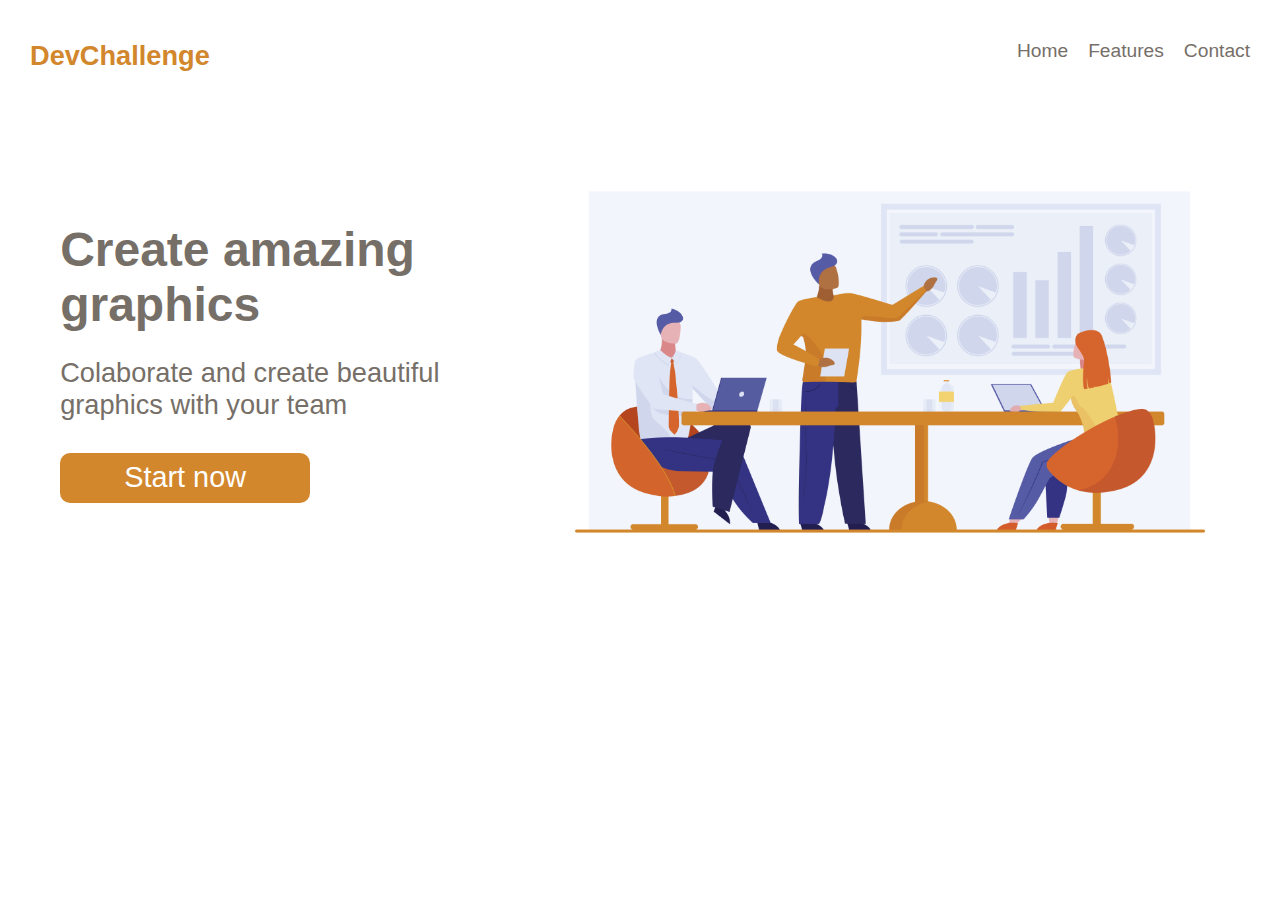
<file: amazing-graph/index.html>
<!DOCTYPE html>
<html lang="pt-BR">
<head>
    <meta charset="UTF-8">
    <meta http-equiv="X-UA-Compatible" content="IE=edge">
    <meta name="viewport" content="width=device-width, initial-scale=1.0">
    <link rel="stylesheet" href="style.css">
    <title>Create amazing graphics</title>
</head>
<body>
    
    <header class="cabecalho">
        <h2 class="cabecalho-titulo">DevChallenge</h2>
        <nav class="cabecalho-menu">
            <a href="#" class="cabecalho-menu-item">Home</a>
            <a href="#" class="cabecalho-menu-item">Features</a>
            <a href="#" class="cabecalho-menu-item">Contact</a>
        </nav>
    </header>

    <main class="conteudo">
        <section class="conteudo-escrito">
            <h1 class="conteudo-escrito-titulo">Create amazing <br>graphics</h1>
            <p class="conteudo-escrito-paragrafo">Colaborate and create beautiful <br>graphics with your team</p>
            <button class="conteudo-escrito-botao">Start now</button>
        </section>
        <img class="conteudo-imagem" src="team.jpg" alt="Imagem de uma equipe trabalhando">
    </main>

</body>
</html>
</file>
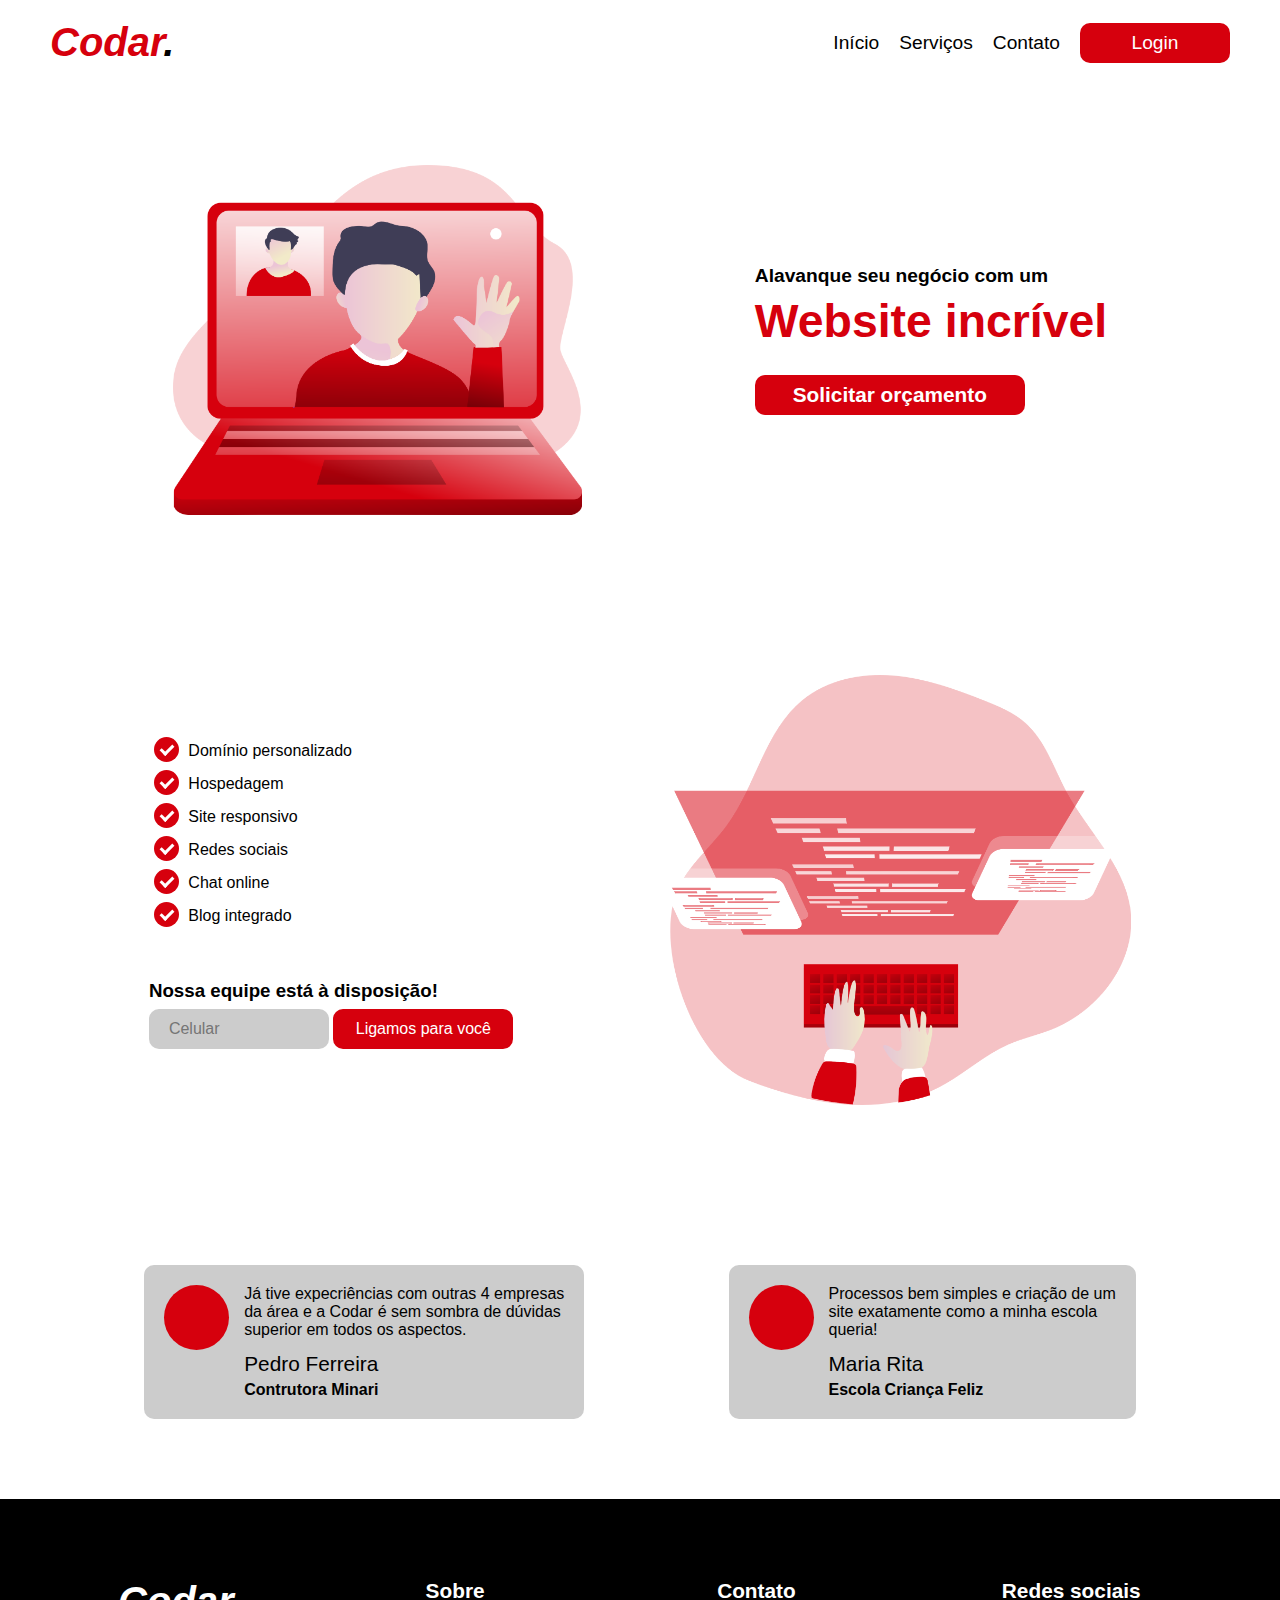
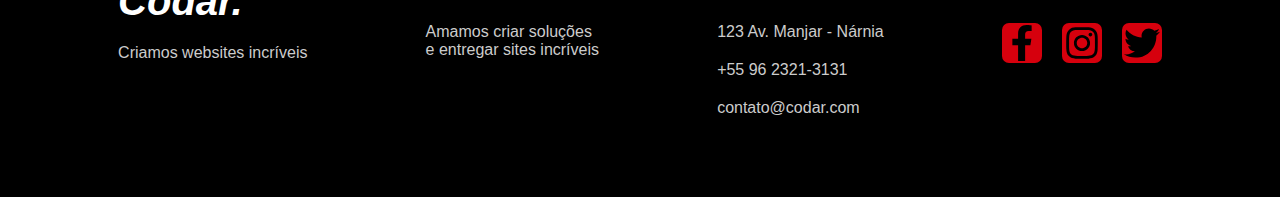
<file: codar/index.html>
<!DOCTYPE html>
<html lang="pt-BR">
<head>
    <meta charset="UTF-8">
    <meta http-equiv="X-UA-Compatible" content="IE=edge">
    <meta name="viewport" content="width=device-width, initial-scale=1.0">
    <link rel="stylesheet" href="style.css">
    <title>Codar - Alavanque seu negócio com um Website incrível</title>
</head>
<body>
    
    <header class="cabecalho">
        <h2 class="cabecalho-titulo"><span class="cabecalho-titulo-span">Codar</span>.</h2>
        <nav class="cabecalho-menu">
            <a class="cabecalho-menu-item" href="#">Início</a>
            <a class="cabecalho-menu-item" href="#">Serviços</a>
            <a class="cabecalho-menu-item" href="#">Contato</a>
            <a class="cabecalho-menu-item" href="#"><button class="cabecalho-menu-botao-login">Login</button></a>
        </nav>
    </header>

    <main class="conteudo">
        <section class="conteudo-a">
            <img class="conteudo-a-imagem" src="video_call.png" alt="video call">
            <div class="conteudo-a-escrito">
                <p class="conteudo-a-escrito-paragrafo">Alavanque seu negócio com um</p>
                <h1 class="conteudo-a-escrito-titulo">Website incrível</h1>
                <button class="conteudo-a-escrito-botao">Solicitar orçamento</button>
            </div>
        </section>

        <section class="conteudo-b">
            <div class="conteudo-b-escrito">
                <p>
                    <label class="content-label">
                        <input type="checkbox" class="check" checked>
                        <span class="checkmark"></span>
                        Domínio personalizado
                    </label>
                </p>
                <p>
                    <label class="content-label">
                        <input type="checkbox" class="check" checked>
                        <span class="checkmark"></span>
                        Hospedagem
                    </label>
                </p>
                <p>
                    <label class="content-label">
                        <input type="checkbox" class="check" checked>
                        <span class="checkmark"></span>
                        Site responsivo
                    </label>
                </p>
                <p>
                    <label class="content-label">
                        <input type="checkbox" class="check" checked>
                        <span class="checkmark"></span>
                        Redes sociais
                    </label>
                </p>
                <p>
                    <label class="content-label">
                        <input type="checkbox" class="check" checked>
                        <span class="checkmark"></span>
                        Chat online
                    </label>
                </p>
                <p>
                    <label class="content-label">
                        <input type="checkbox" class="check" checked>
                        <span class="checkmark"></span>
                        Blog integrado
                    </label>
                </p>
                <h3 class="conteudo-b-subtitulo">Nossa equipe está à disposição!</h3>
                <input class="conteudo-b-input" type="text" placeholder="Celular">
                <button class="conteudo-b-botao">Ligamos para você</button>
            </div>
            <img class="conteudo-b-imagem" src="coding_.png">
        </section>

        <section class="conteudo-c">
            <div class="conteudo-c-div">
                <div class="conteudo-c-div-foto"></div>
                <div class="conteudo-c-div-escrito">
                    <p class="conteudo-c-div-escrito-paragrafo">Já tive expecriências com outras 4 empresas <br>da área e a Codar é sem sombra de dúvidas <br>superior em todos os aspectos.</p>
                    <h3 class="conteudo-c-div-escrito-titulo">Pedro Ferreira</h3>
                    <h4 class="conteudo-c-div-escrito-subtitulo">Contrutora Minari</h4>
                </div>
            </div>
            <div class="conteudo-c-div">
                <div class="conteudo-c-div-foto"></div>
                <div class="conteudo-c-div-escrito">
                    <p class="conteudo-c-div-escrito-paragrafo">Processos bem simples e criação de um <br>site exatamente como a minha escola <br>queria!</p>
                    <h3 class="conteudo-c-div-escrito-titulo">Maria Rita</h3>
                    <h4 class="conteudo-c-div-escrito-subtitulo">Escola Criança Feliz</h4>
                </div>
            </div>
        </section>
    </main>

    <footer class="rodape">
        <div class="rodape-div">
            <h2 class="rodape-titulo">Codar.</h2>
            <p>Criamos websites incríveis</p>
        </div>
        <div class="rodape-div">
            <h3 class="rodape-subtitulo">Sobre</h3>
            <p>Amamos criar soluções<br> e entregar sites incríveis</p>
        </div>
        <div class="rodape-div">
            <h3 class="rodape-subtitulo">Contato</h3>
            <p>123 Av. Manjar - Nárnia</p>
            <p>+55 96 2321-3131</p>
            <p>contato@codar.com</p>
        </div>
        <div class="rodape-div">
            <h3 class="rodape-subtitulo">Redes sociais</h3>
            <div class="rodape-div-icones">
                <svg xmlns="http://www.w3.org/2000/svg" viewBox="0 0 320 512"><!--! Font Awesome Pro 6.1.1 by @fontawesome - https://fontawesome.com License - https://fontawesome.com/license (Commercial License) Copyright 2022 Fonticons, Inc. --><path d="M279.14 288l14.22-92.66h-88.91v-60.13c0-25.35 12.42-50.06 52.24-50.06h40.42V6.26S260.43 0 225.36 0c-73.22 0-121.08 44.38-121.08 124.72v70.62H22.89V288h81.39v224h100.17V288z"/></svg>
                <svg xmlns="http://www.w3.org/2000/svg" viewBox="0 0 448 512"><!--! Font Awesome Pro 6.1.1 by @fontawesome - https://fontawesome.com License - https://fontawesome.com/license (Commercial License) Copyright 2022 Fonticons, Inc. --><path d="M224.1 141c-63.6 0-114.9 51.3-114.9 114.9s51.3 114.9 114.9 114.9S339 319.5 339 255.9 287.7 141 224.1 141zm0 189.6c-41.1 0-74.7-33.5-74.7-74.7s33.5-74.7 74.7-74.7 74.7 33.5 74.7 74.7-33.6 74.7-74.7 74.7zm146.4-194.3c0 14.9-12 26.8-26.8 26.8-14.9 0-26.8-12-26.8-26.8s12-26.8 26.8-26.8 26.8 12 26.8 26.8zm76.1 27.2c-1.7-35.9-9.9-67.7-36.2-93.9-26.2-26.2-58-34.4-93.9-36.2-37-2.1-147.9-2.1-184.9 0-35.8 1.7-67.6 9.9-93.9 36.1s-34.4 58-36.2 93.9c-2.1 37-2.1 147.9 0 184.9 1.7 35.9 9.9 67.7 36.2 93.9s58 34.4 93.9 36.2c37 2.1 147.9 2.1 184.9 0 35.9-1.7 67.7-9.9 93.9-36.2 26.2-26.2 34.4-58 36.2-93.9 2.1-37 2.1-147.8 0-184.8zM398.8 388c-7.8 19.6-22.9 34.7-42.6 42.6-29.5 11.7-99.5 9-132.1 9s-102.7 2.6-132.1-9c-19.6-7.8-34.7-22.9-42.6-42.6-11.7-29.5-9-99.5-9-132.1s-2.6-102.7 9-132.1c7.8-19.6 22.9-34.7 42.6-42.6 29.5-11.7 99.5-9 132.1-9s102.7-2.6 132.1 9c19.6 7.8 34.7 22.9 42.6 42.6 11.7 29.5 9 99.5 9 132.1s2.7 102.7-9 132.1z"/></svg>
                <svg xmlns="http://www.w3.org/2000/svg" viewBox="0 0 512 512"><!--! Font Awesome Pro 6.1.1 by @fontawesome - https://fontawesome.com License - https://fontawesome.com/license (Commercial License) Copyright 2022 Fonticons, Inc. --><path d="M459.37 151.716c.325 4.548.325 9.097.325 13.645 0 138.72-105.583 298.558-298.558 298.558-59.452 0-114.68-17.219-161.137-47.106 8.447.974 16.568 1.299 25.34 1.299 49.055 0 94.213-16.568 130.274-44.832-46.132-.975-84.792-31.188-98.112-72.772 6.498.974 12.995 1.624 19.818 1.624 9.421 0 18.843-1.3 27.614-3.573-48.081-9.747-84.143-51.98-84.143-102.985v-1.299c13.969 7.797 30.214 12.67 47.431 13.319-28.264-18.843-46.781-51.005-46.781-87.391 0-19.492 5.197-37.36 14.294-52.954 51.655 63.675 129.3 105.258 216.365 109.807-1.624-7.797-2.599-15.918-2.599-24.04 0-57.828 46.782-104.934 104.934-104.934 30.213 0 57.502 12.67 76.67 33.137 23.715-4.548 46.456-13.32 66.599-25.34-7.798 24.366-24.366 44.833-46.132 57.827 21.117-2.273 41.584-8.122 60.426-16.243-14.292 20.791-32.161 39.308-52.628 54.253z"/></svg>
            </div>
        </div>
    </footer>
</body>
</html>
</file>
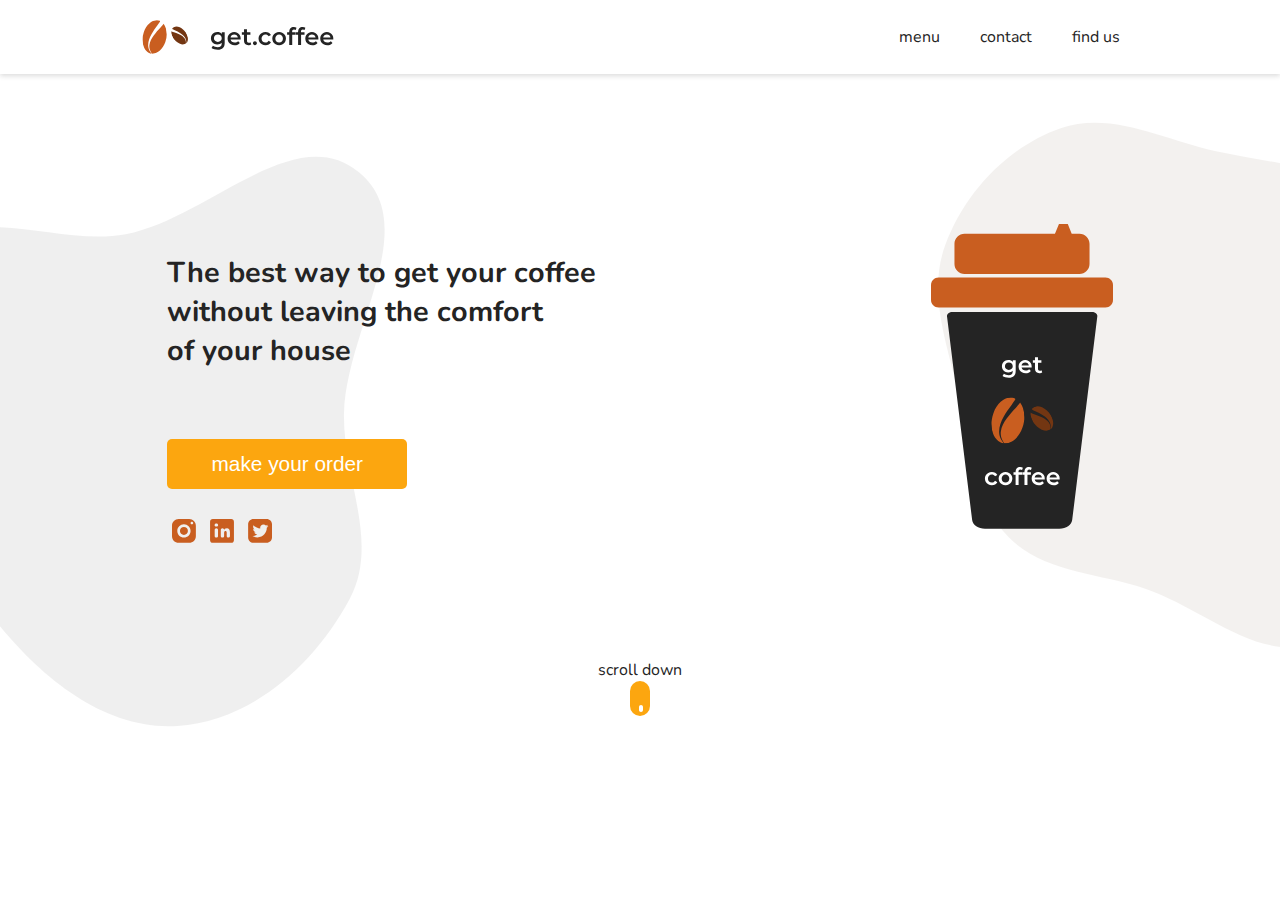
<file: get-coffee/index.html>
<!DOCTYPE html>
<html lang="pt-br">
<head>
    <meta charset="UTF-8">
    <meta http-equiv="X-UA-Compatible" content="IE=edge">
    <meta name="viewport" content="width=device-width, initial-scale=1.0">
    <link rel="preconnect" href="https://fonts.googleapis.com">
    <link rel="preconnect" href="https://fonts.gstatic.com" crossorigin>
    <link href="https://fonts.googleapis.com/css2?family=Nunito:wght@600;700&display=swap" rel="stylesheet">
    <link rel="stylesheet" href="css/style.css">
    <title>Get Coffee</title>
</head>
<body>
    <div class="cabecalho">
        <header>
            <img src="imagens/logo.svg" alt="">
            <ul class="nav-menu">
                <li>menu</li>
                <li>contact</li>
                <li>find us</li>
            </ul>
        </header>
    </div>
    <div class="container">
        <div class="content">
            <p>The best way to get your coffee <br> without leaving the comfort <br> of your house</p>
            <button>make your order</button>
            <div class="icones">
                <img src="imagens/instagram.svg" alt="">
                <img src="imagens/linkedin.svg" alt="">
                <img src="imagens/twitter.svg" alt="">
            </div>
        </div>
        <div class="copo-cafe">
            <img src="imagens/copo.svg" alt="">
        </div>
        <img src="imagens/forma1.svg" class="forma forma01">
        <img src="imagens/forma2.svg" class="forma forma02">
    </div>
    <div class="scroll">
        <span>scroll down</span>
        <img src="imagens/scroll.svg" alt="">
    </div>
</body>
</html>
</file>
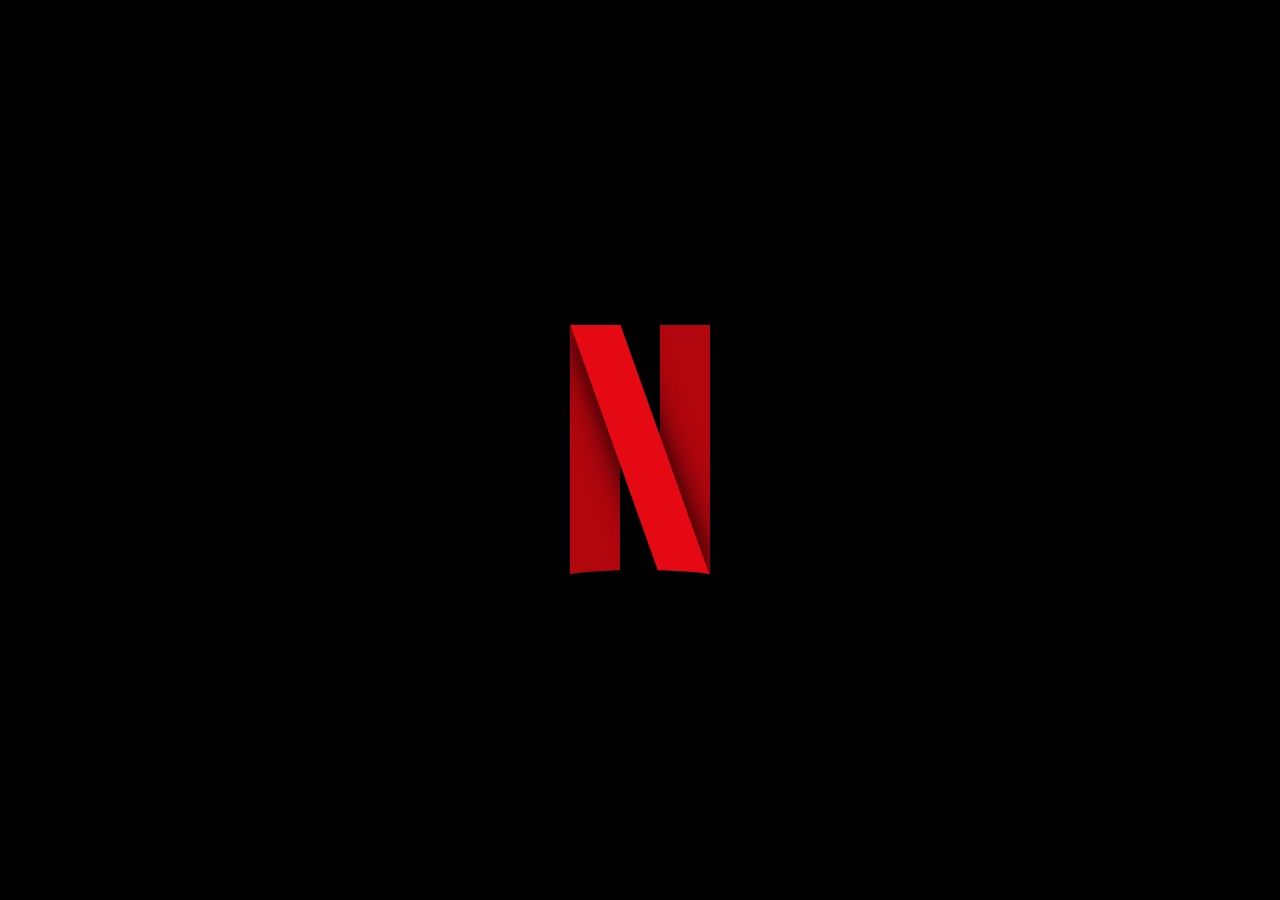
<file: logo-netflix/index.html>
<!DOCTYPE html>
<html lang="pt-br">
<head>
	<meta charset="utf-8">
	<meta name="viewport" content="width=device-width, initial-scale=1">
	<link rel="stylesheet" type="text/css" href="style.css">
	<title>testes</title>
</head>
<body>
	<div class="netflix"></div>
</body>
</html>
</file>
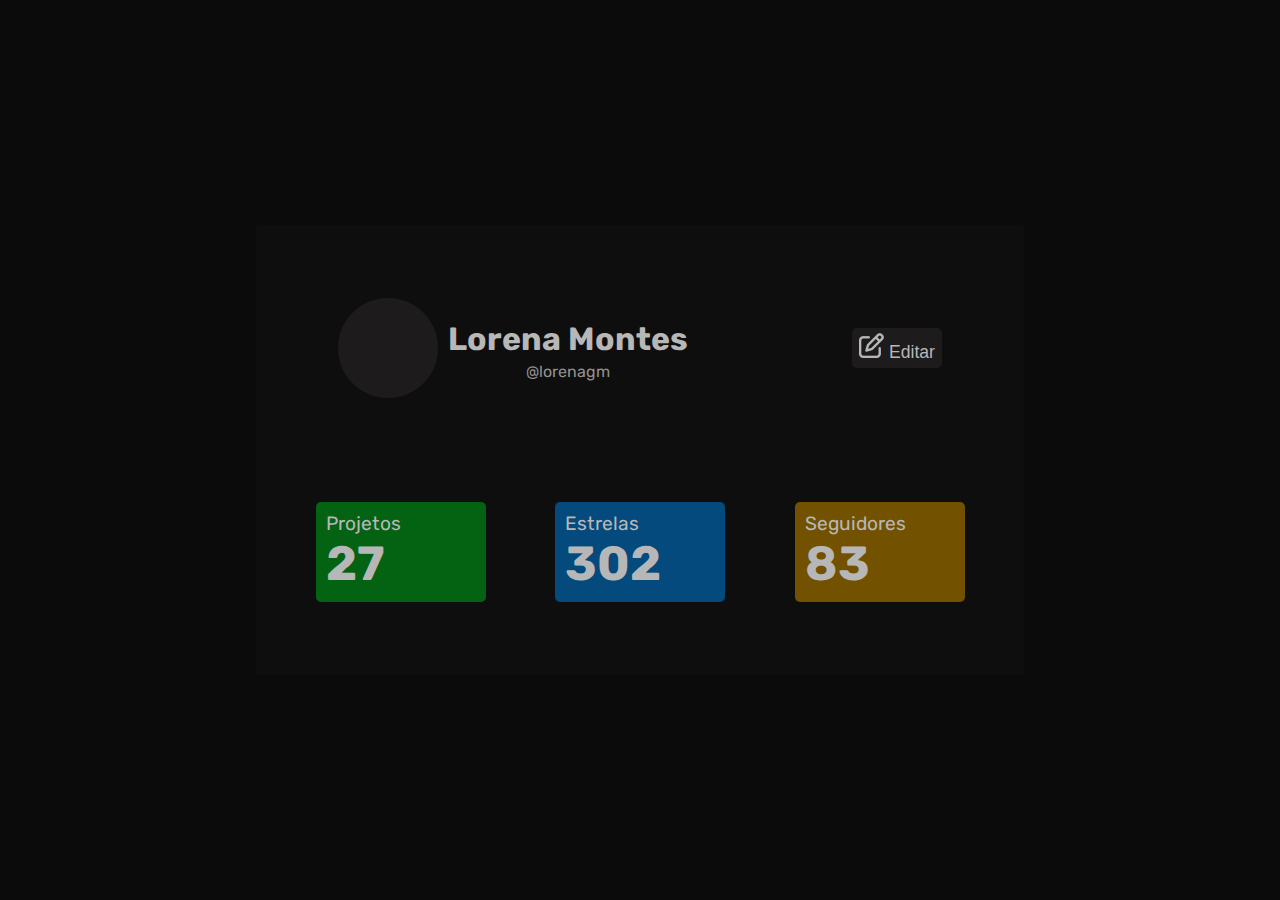
<file: profile-card/index.html>
<!DOCTYPE html>
<html lang="en">
<head>
    <meta charset="UTF-8">
    <meta http-equiv="X-UA-Compatible" content="IE=edge">
    <meta name="viewport" content="width=device-width, initial-scale=1.0">
    <link rel="preconnect" href="https://fonts.googleapis.com">
    <link rel="preconnect" href="https://fonts.gstatic.com" crossorigin>
    <link href="https://fonts.googleapis.com/css2?family=Rubik:wght@300;400;500;600;700;800;900&display=swap" rel="stylesheet">
    <link rel="stylesheet" href="css/style.css">
    <title>Profile Card</title>
</head>
<body>
    <div class="container">
        <div class="content-a">
            <div class="perfil">
                <div class="foto-perfil"></div>
                <div class="name-username">
                    <h1>Lorena Montes</h1>
                    <p>@lorenagm</p>
                </div>
            </div>
            <button> <img src="imagens/pen-to-square-regular.png" alt=""> Editar</button>
        </div>
        <div class="profile-cards">
            <div class="card projetos">
                <p>Projetos</p>
                <span>27</span>
            </div>
            <div class="card estrelas">
                <p>Estrelas</p>
                <span>302</span>
            </div>
            <div class="card seguidores">
                <p>Seguidores</p>
                <span>83</span>
            </div>
        </div>
    </div>
</body>
</html>
</file>
<file: amazing-graph/style.css>
/* Configurações gerais */
* {
    margin: 0;
    padding: 0;
    text-decoration: none;
    box-sizing: border-box;
}

body {
    font-size: 100%;
    font-family: Roboto, sans-serif;
}

/* Cabecalho */
.cabecalho {
    display: flex;
    flex-direction: row;
    justify-content: space-between;
    padding: 40px 30px;
}

.cabecalho-titulo {
    font-weight: 700;
    font-size: 1.7rem;
    color: #D2872C;
}
.cabecalho-menu {
    display: flex;
    flex-direction: row;
    gap: 20px;
}

.cabecalho-menu-item {
    font-size: 1.2rem;
    color: #766F68;
}

/* Conteúdo */
.conteudo {
    display: flex;
    flex-direction: row;
    align-items: center;
    justify-content: space-around;
    margin-top: 50px;
}

.conteudo-escrito {
    display: flex;
    flex-direction: column;
    gap: 25px;
}

.conteudo-escrito-titulo {
    font-weight: 700;
    font-size: 3rem;
    color: #766F68;
}

.conteudo-escrito-paragrafo {
    font-size: 1.7rem;
    color: #766F68;
}

.conteudo-escrito-botao {
    background-color: #D2872C;
    color: white;
    border: none;
    border-radius: 10px;
    padding: 8px 40px;
    width: 250px;
    height: 50px;
    font-size: 1.8rem;
    margin-top: 7px;
}

.conteudo-imagem {
    height: 400px;
}
</file>
<file: codar/style.css>
* {
    margin: 0;
    padding: 0;
    text-decoration: none;
    box-sizing: border-box;
}

body {
    font-size: 100%;
    font-family: Roboto, sans-serif;
}

/* Cabeçalho */
.cabecalho {
    display: flex;
    flex-direction: row;
    justify-content: space-between;
    align-items: center;
    padding: 20px 50px;
}

.cabecalho-titulo {
    font-style: italic;
    font-size: 2.5rem;
}

.cabecalho-titulo-span {
    color: #D6000D;
}

.cabecalho-menu {
    display: flex;
    flex-direction: row;
    align-items: center;
    gap: 20px;
}

.cabecalho-menu-item {
    font-size: 1.2rem;
    color: #000;
}

.cabecalho-menu-botao-login {
    background-color: #D6000D;
    border: none;
    color: #fff;
    font-size: 1.2rem;
    width: 150px;
    height: 40px;
    border-radius: 10px;
}

.cabecalho-menu-botao-login:hover {
    cursor: pointer;
}

/* Conteúdo */
.conteudo {
    display: flex;
    flex-direction: column;
    gap: 160px;
    margin: 80px 0px;
}

.conteudo-a {
    display: flex;
    flex-direction: row;
    justify-content: space-evenly;
    align-items: center;
}

.conteudo-a-imagem {
    height: 350px;
}

.conteudo-a-escrito {
    display: flex;
    flex-direction: column;
    gap: 7px;
}

.conteudo-a-escrito-paragrafo {
    font-size: 1.2rem;
    font-weight: 700;
}

.conteudo-a-escrito-titulo {
    font-size: 2.9rem;
    font-weight: 700;
    color: #D6000D;
}

.conteudo-a-escrito-botao {
    background-color: #D6000D;
    color: #fff;
    border: none;
    border-radius: 10px;
    width: 270px;
    height: 40px;
    margin-top: 20px;
    font-size: 1.3rem;
    font-weight: 700;
}

.conteudo-a-escrito-botao:hover {
    cursor: pointer;
}

.conteudo-b {
    display: flex;
    flex-direction: row;
    justify-content: space-evenly;
    align-items: center;
}

.content-label {
    display: block;
    position: relative;
    margin: 5px;
    padding: 5px 30px;
  }
  
.check {
    opacity: 0;
    width: 0;
    height: 0;
  }

.checkmark {
    position: absolute;
    top: 0;
    left: 0;
    height: 25px;
    width: 25px;
    background-color: #d6000d;
    border-radius: 50%;
}

.content-label .check:checked ~ .checkmark {
    background-color: #d6000d;
}

.content-label .checkmark:after {
    content: "";
    position: absolute;
    display: block;
    left: 9px;
    top: 5px;
    width: 5px;
    height: 10px;
    border: solid white;
    border-width: 0 3px 3px 0;
    -webkit-transform: rotate(45deg);
    -ms-transform: rotate(45deg);
    transform: rotate(45deg);
}

.content-label .check:checked ~ .checkmark:after {
    display: block;
}

.conteudo-b-subtitulo {
    margin-top: 50px;
    margin-bottom: 7px;
    font-weight: 700;
}

.conteudo-b-input {
    background-color: #CCC;
    color: #777;
    border: none;
    width: 180px;
    height: 40px;
    padding: 20px;
    font-size: 1rem;
    border-radius: 10px;
}

.conteudo-b-input:focus {
    outline: none;
    box-shadow: inset 0px 0px 5px rgba(80, 80, 80, 0.5);
}

.conteudo-b-botao {
    background-color: #D6000D;
    color: #FFF;
    border: none;
    width: 180px;
    height: 40px;
    font-size: 1rem;
    border-radius: 10px;
    font-weight: 500;
}

.conteudo-b-botao:hover {
    cursor: pointer;
}

.conteudo-b-imagem {
    height: 430px;
}

.conteudo-c {
    display: flex;
    flex-direction: row;
    justify-content: space-evenly;
}

.conteudo-c-div {
    background-color: #CCC;
    border-radius: 10px;
    padding: 20px;
    display: flex;
    flex-direction: row;
    gap: 15px;
}

.conteudo-c-div-foto {
    width: 65px;
    height: 65px;
    border-radius: 50%;
    background-color: #D6000D;
}

.conteudo-c-div-escrito {
    display: flex;
    flex-direction: column;
    gap: 5px;
}

.conteudo-c-div-escrito-titulo {
    margin-top: 8px;
    font-size: 1.3rem;
    font-weight: 400;
}

/* Rodapé */
.rodape {
    background-color: #000;
    color: #FFF;
    padding-top: 80px;
    padding-bottom: 80px;
    display: flex;
    flex-direction: row;
    justify-content: space-evenly;
}

.rodape-div {
    display: flex;
    flex-direction: column;
    gap: 20px;
}

.rodape-titulo {
    font-weight: 700;
    font-size: 2.5rem;
    font-style: italic;
}

.rodape-subtitulo {
    font-weight: 700;
    font-size: 1.3rem;
}

.rodape-div p {
    color: #CCC;
}

.rodape-div-icones {
    display: flex;
    flex-direction: row;
    gap: 20px;
}

.rodape-div-icones svg {
    width: 40px;
    height: 40px;
    padding: 2px;
    background-color: #D6000D;
    border-radius: 7px;
}
</file>
<file: get-coffee/css/style.css>
body {
    width: 100%;
    height: 100vh;
    font-family: 'Nunito', sans-serif;
    margin: 0;
    color: #242424;
    overflow-x: hidden;
}

.cabecalho {
    box-shadow: 0 2px 5px gainsboro;
    padding: 10px 140px;

}

header {
    display: flex;
    justify-content: space-between;
}

header .nav-menu{
    list-style-type: none;
    display: flex;
}

header .nav-menu li {
    margin: 0 20px;
}

.container {
    display: flex;
    justify-content: space-around;
    margin-top: 150px;
}

.content p {
    font-size: 1.8rem;
    font-weight: 700;
}

.content button {
    background-color: #fca60f;
    border: none;
    color: white;
    font-size: 1.3rem;
    width: 240px;
    height: 50px;
    padding: 10px 30px;
    border-radius: 5px;
    margin-top: 40px;
    margin-bottom: 20px;
}

.icones img {
    margin: 10px 5px;
}

.forma {
    position: absolute;
    z-index: -1;
}

.forma01 {
    left: -100px;
    top: 150px;
}

.forma02 {
    right: -200px;
    top: 100px;
}

.scroll {
    margin-top: 100px;
    display: flex;
    flex-direction: column;
    align-items: center;
}
</file>
<file: logo-netflix/style.css>
body {
	display: flex;
	align-items: center;
	height: 100vh;
	margin: 0;
	background: black;
}

.netflix {
	width: 140px;
	height: 250px;
	position: relative;
	margin-left: 50%;
	transform: translateX(-50%);
	background: linear-gradient(90deg, #b1060e 0, #b1060e 50px, transparent 50px, transparent 90px, #b1060e 90px, #b1060e 140px);
}

.netflix::before,
.netflix::after {
	content: '';
	display: block;
	position: absolute;
}

.netflix::before {
	width: 50px;
	height: 250px;
	top: 0;
	left: 45px;
	background-color: #e50914;
	transform: skewX(19.6deg);
	box-shadow: 0 0 30px black;
}

.netflix::after {
	width: 190px;
	height: 25px;
	top: 245px;
	left: -25px;
	border-radius: 50%;
	background-color: black;
}
</file>
<file: profile-card/css/style.css>
@charset "UTF-8";

body {
    font-family: 'Rubik', sans-serif;
    background-color: #0c0b0b;
    color: #b7b7b7;
    margin: 0;
    width: 100%;
    height: 100vh;
    display: flex;
    justify-content: center;
    align-items: center;
}

.container {
    background-color: #0f0e0e;
    width: 60%;
    height: 50%;
    border-radius: 2px;
    display: flex;
    flex-direction: column;
    justify-content: space-evenly;
    gap: 30px;
}

.content-a {
    display: flex;
    justify-content: space-around;
    align-items: center;
    flex-wrap: wrap;
}

.perfil {
    display: flex;
    justify-content: space-evenly;
    flex-wrap: wrap;
}

.name-username {
    display: flex;
    flex-direction: column;
    align-items: center;
}

.perfil h1 {
    font-size: 2rem;
    margin-bottom: 2px;
}

.perfil p {
    margin-top: 2px;
    color: #919191;
}

.foto-perfil {
    width: 100px;
    height: 100px;
    border-radius: 50%;
    background-color: #1d1b1b;
    margin-right: 10px;
}

button {
    background-color: #1d1b1b;
    color: #b7b7b7;
    border: none;
    outline: none;
    border-radius: 5px;
    width: 90px;
    height: 40px;
    align-items: center;
    font-size: 1.1rem;
}

button:hover {
    cursor: pointer;
}

button img {
    width: 25px;
}

.profile-cards {
    display: flex;
    justify-content: space-evenly;
    flex-wrap: wrap;
    gap: 10px;
}

.card {
    width: 150px;
    height: 80px;
    border-radius: 5px;
    display: flex;
    flex-direction: column;
    justify-content: center;
    padding: 10px;
}

.card p {
    font-size: 1.2rem;
    margin: 0;
}

.card span {
    font-size: 3rem;
    font-weight: bold;
}

.projetos {
    background-color: #046313;
}

.estrelas {
    background-color: #044a7d;
}

.seguidores {
    background-color: #725200;
}
</file>
